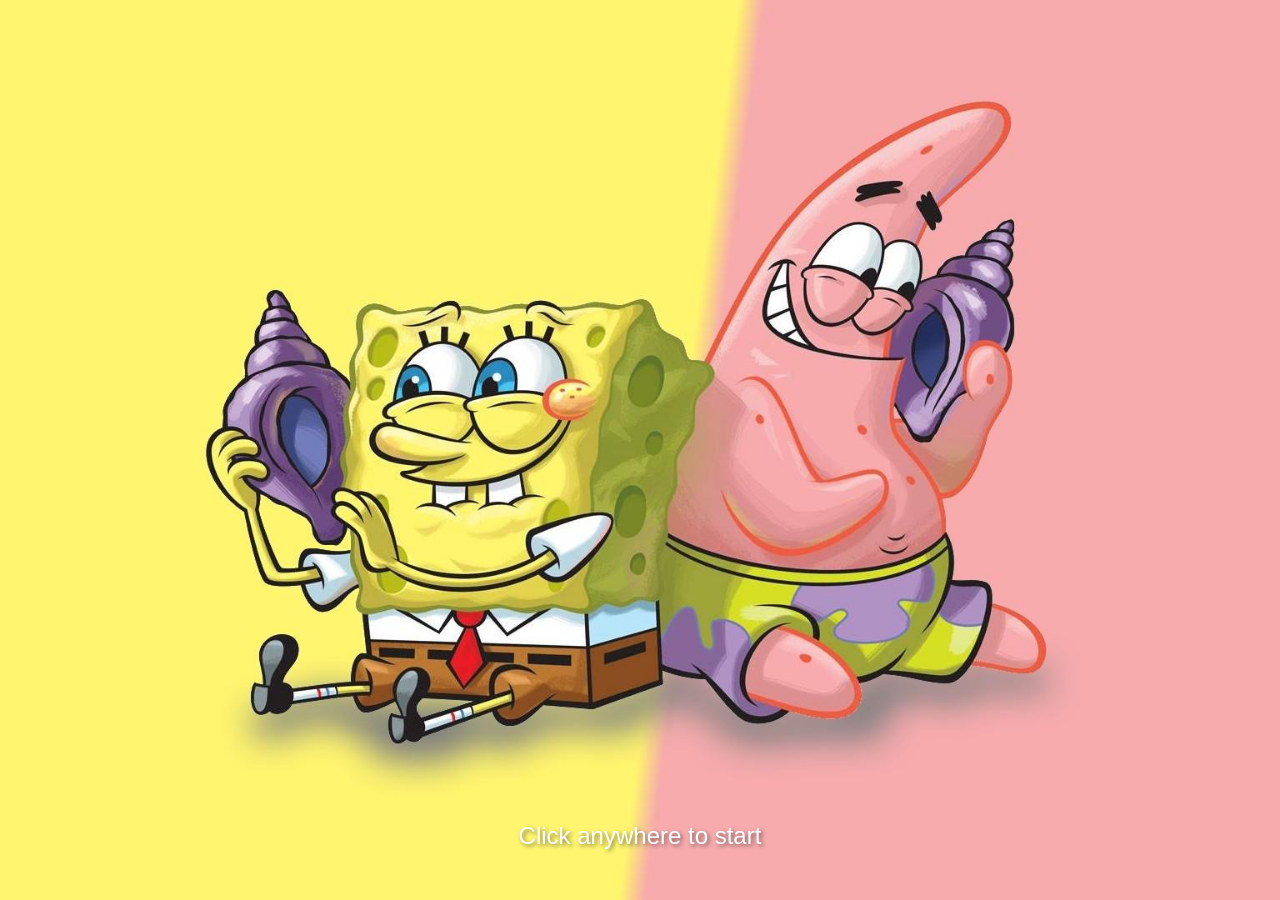
<file: index.html>
<!DOCTYPE html>
<html lang="en">

<head>
	<meta charset="UTF-8">
	<meta name="viewport" content="width=device-width, initial-scale=1.0">
	<link rel="icon" type="image/png" href="/assets/png/1-9JJvorMV.png">
	<title>Start Page</title>
	<style>
		body,
		html {
			height: 100%;
			margin: 0;
			padding: 0;
			font-family: Arial, sans-serif;
			background-image: url('/assets/jpg/Background1-BKaPeEM8.jpg');
			background-size: cover;
			background-repeat: no-repeat;
			background-position: center center;
			cursor: pointer;
			overflow: hidden;
		}

		.overlay {
			position: fixed;
			top: 0;
			left: 0;
			width: 100%;
			height: 100%;
			z-index: 10;
		}

		.start-text {
			position: absolute;
			bottom: 50px;
			width: 100%;
			text-align: center;
			color: white;
			font-size: 24px;
			text-shadow: 2px 2px 4px rgba(0, 0, 0, 0.5);
			z-index: 20;
			pointer-events: none;
		}
	</style>
</head>

<body>
	<div class="overlay"></div>
	<div class="start-text">
		Click anywhere to start
	</div>

	<script>
		document.querySelector('.overlay').addEventListener('click', function () {
			window.location.href = "Instructions.html";
		});
	</script>
</body>

</html>
</file>
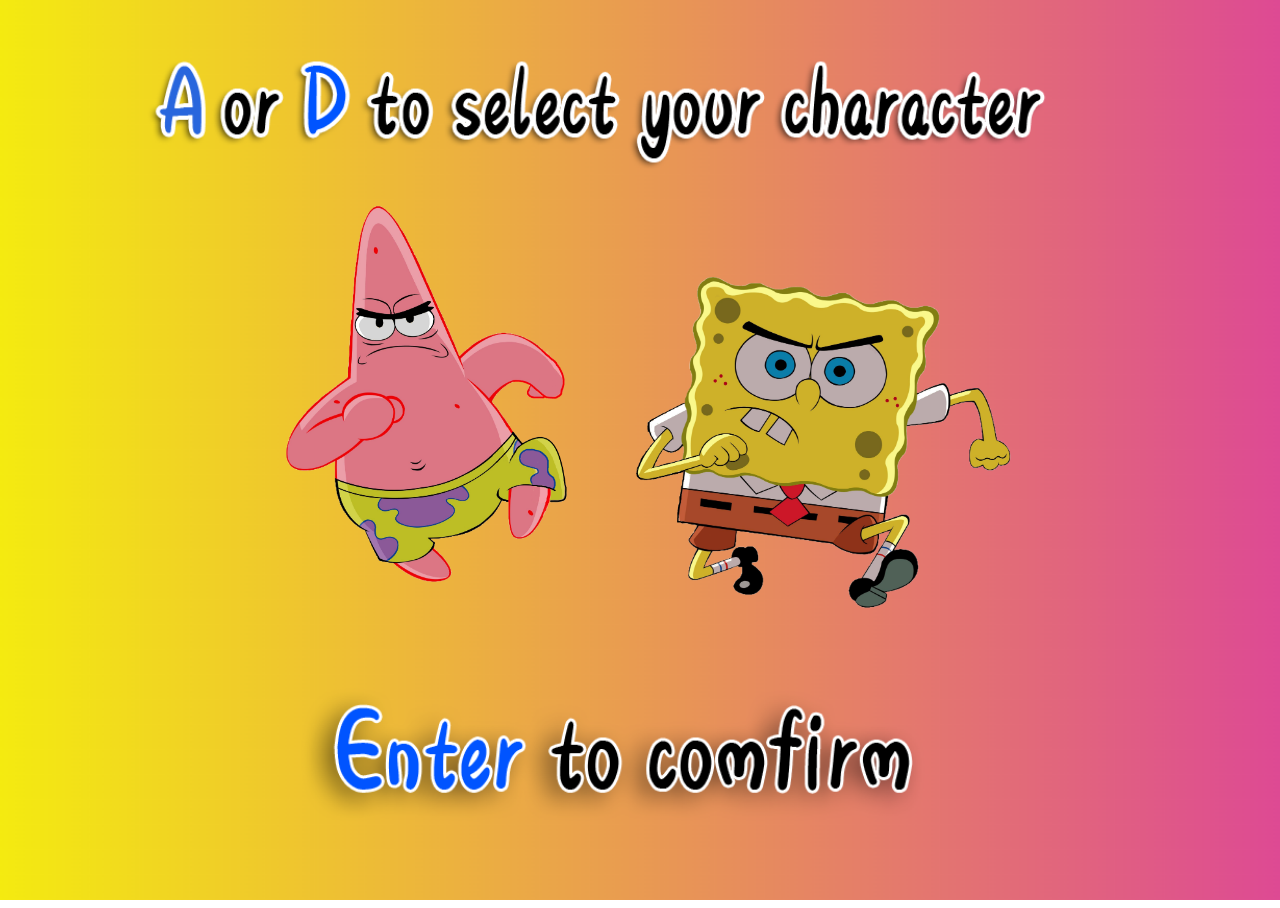
<file: Character.html>
<!DOCTYPE html>
<html>

<head>
    <link rel="icon" type="image/png" href="/assets/png/1-9JJvorMV.png">
    <style>
        html {
            height: 100%;
            margin: 0;
            padding: 0;
            font-family: Arial, sans-serif;
            background-image: url('/assets/png/Alihossein-Def2xdDB.png');
            background-size: cover;
            background-repeat: no-repeat;
            background-position: center center;
            cursor: pointer;
            overflow: hidden;
        }

        .game-holder {
            display: flex;
            flex-direction: column;
            align-items: center;
            justify-content: center;
            height: 100vh;
            margin: 0;
            position: relative;
        }

        .header {
            margin-bottom: 20px;
        }

        #image-1 {
            position: absolute;
            width: 400px;
            height: 400px;
            top: 50%;
            left: 60%;
            transform: translate(-37%, -55%);
            transition: width 0.3s, height 0.3s;
            object-fit: contain;
            z-index: 2;
        }

        #image-2 {
            position: absolute;
            width: 320px;
            height: 400px;
            top: 45%;
            left: 30%;
            transform: translate(-37%, -55%);
            transition: width 0.3s, height 0.3s;
            z-index: 1;
        }
    </style>
</head>

<body>
    <div id="gameHolder" class="game-holder">
        <div id="menu" class="header"></div>
        <img id="image-1" src="../../assets_/pics/1.png" alt="Image 1">
        <img id="image-2" src="../../assets_/pics/2.png" alt="Image 2">
    </div>

    <script>
        const image1 = document.getElementById('image-1');
        const image2 = document.getElementById('image-2');

        const initialWidth1 = 400;
        const initialHeight1 = 400;
        const maxWidth1 = 550;
        const maxHeight1 = 550;
        const initialWidth2 = 320;
        const initialHeight2 = 400;
        const maxWidth2 = 400;
        const maxHeight2 = 500;

        let actionTaken = false; // Track if A or D has been pressed

        function resetImageSize1(image) {
            image.style.width = initialWidth1 + 'px';
            image.style.height = initialHeight1 + 'px';
        }

        function maximizeImageSize1(image) {
            image.style.width = maxWidth1 + 'px';
            image.style.height = maxHeight1 + 'px';
        }

        function resetImageSize2(image) {
            image.style.width = initialWidth2 + 'px';
            image.style.height = initialHeight2 + 'px';
        }

        function maximizeImageSize2(image) {
            image.style.width = maxWidth2 + 'px';
            image.style.height = maxHeight2 + 'px';
        }

        document.addEventListener('keydown', function (event) {
            switch (event.key.toLowerCase()) {
                case 'd':
                    // Maximize image 1, reset image 2
                    maximizeImageSize1(image1);
                    resetImageSize2(image2);
                    image1.style.zIndex = "2";
                    image2.style.zIndex = "1";
                    localStorage.setItem('selectedCharacter', 'spongebob');
                    actionTaken = true;
                    break;
                case 'a':
                    // Maximize image 2, reset image 1
                    maximizeImageSize2(image2);
                    resetImageSize1(image1);
                    image1.style.zIndex = "1";
                    image2.style.zIndex = "2";
                    localStorage.setItem('selectedCharacter', 'patrick');
                    actionTaken = true;
                    break;
                case 'enter':
                    if (actionTaken) {
                        // Start the game when Enter is pressed after A or D
                        resetImageSize1(image1);
                        resetImageSize2(image2);
                        image1.style.zIndex = "1";
                        image2.style.zIndex = "2";
                        window.location.href = "Game.html";
                        <!-- alert('Game Started! Press A to enlarge Image 1, D to enlarge Image 2'); -->
                    }
                    break;
            }
        });
    </script>
</body>

</html>
</file>
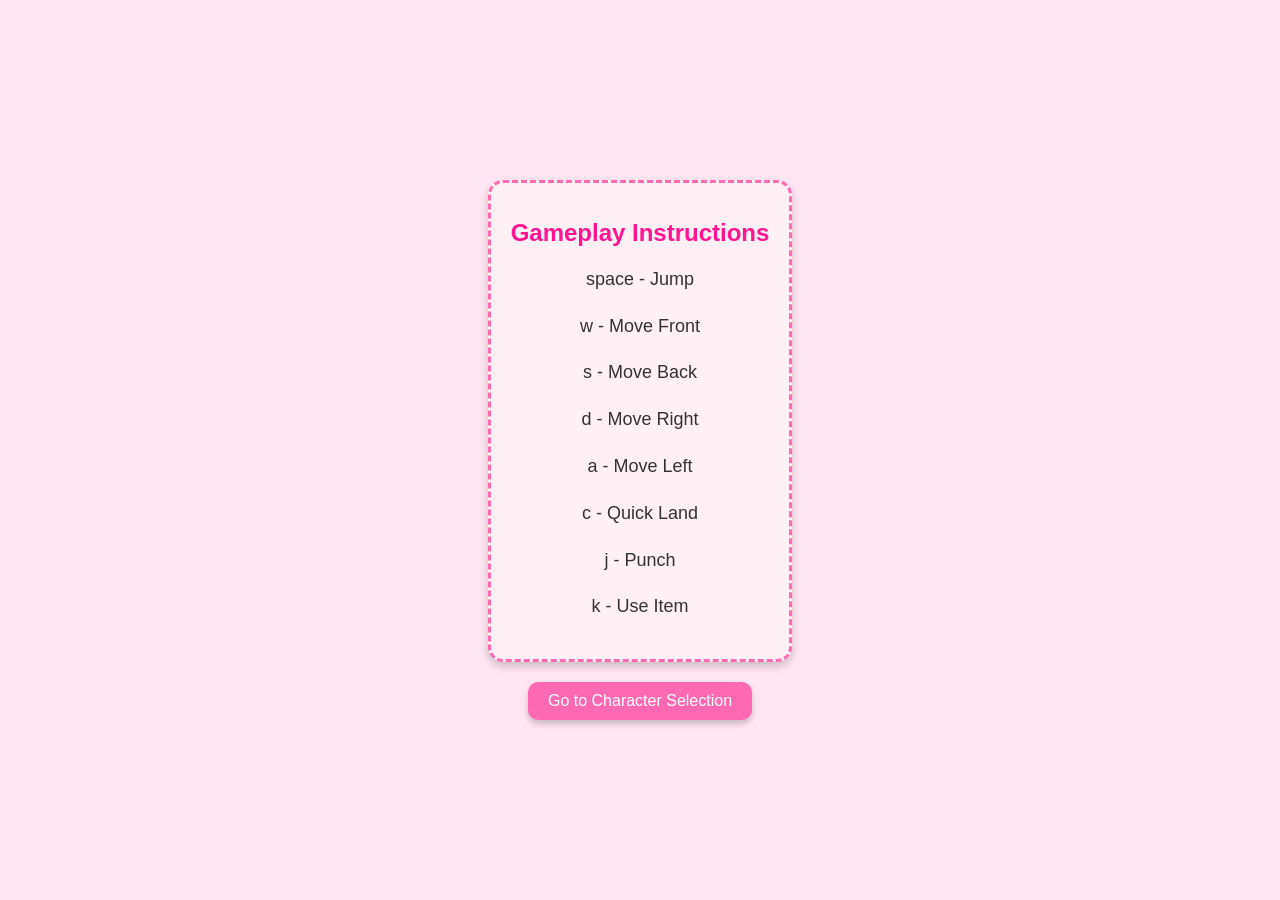
<file: Instructions.html>
<!DOCTYPE html>
<html lang="en">

<head>
    <meta charset="UTF-8">
    <meta name="viewport" content="width=device-width, initial-scale=1.0">
    <link rel="icon" type="image/png" href="/assets/png/1-9JJvorMV.png">
    <title>Instruction Page</title>
    <style>
        body {
            margin: 0;
            padding: 0;
            font-family: 'Comic Sans MS', cursive, sans-serif;
            background-color: #ffe6f2;
            display: flex;
            flex-direction: column;
            justify-content: center;
            align-items: center;
            height: 100vh;
        }

        .instructions {
            text-align: center;
            background: #fff0f5;
            border: 3px dashed #ff69b4;
            padding: 20px;
            border-radius: 15px;
            box-shadow: 0 4px 8px rgba(0, 0, 0, 0.2);
        }

        .instructions h1 {
            color: #ff1493;
            font-size: 24px;
            margin-bottom: 15px;
        }

        .instructions p {
            color: #333;
            font-size: 18px;
            line-height: 1.6;
        }

        .button-container {
            margin-top: 20px;
        }

        .button-container button {
            padding: 10px 20px;
            font-size: 16px;
            color: #fff;
            background-color: #ff69b4;
            border: none;
            border-radius: 10px;
            cursor: pointer;
            box-shadow: 0 4px 6px rgba(0, 0, 0, 0.2);
            transition: transform 0.2s, background-color 0.2s;
        }

        .button-container button:hover {
            background-color: #ff1493;
            transform: scale(1.1);
        }
    </style>
</head>

<body>
    <div class="instructions">
        <h1>Gameplay Instructions</h1>
        <p>space - Jump</p>
        <p>w - Move Front</p>
        <p>s - Move Back</p>
        <p>d - Move Right</p>
        <p>a - Move Left</p>
        <p>c - Quick Land</p>
        <p>j - Punch</p>
        <p>k - Use Item</p>
    </div>
    <div class="button-container">
        <button onclick="location.href='Character.html'">Go to Character Selection</button>
    </div>
</body>

</html>
</file>
